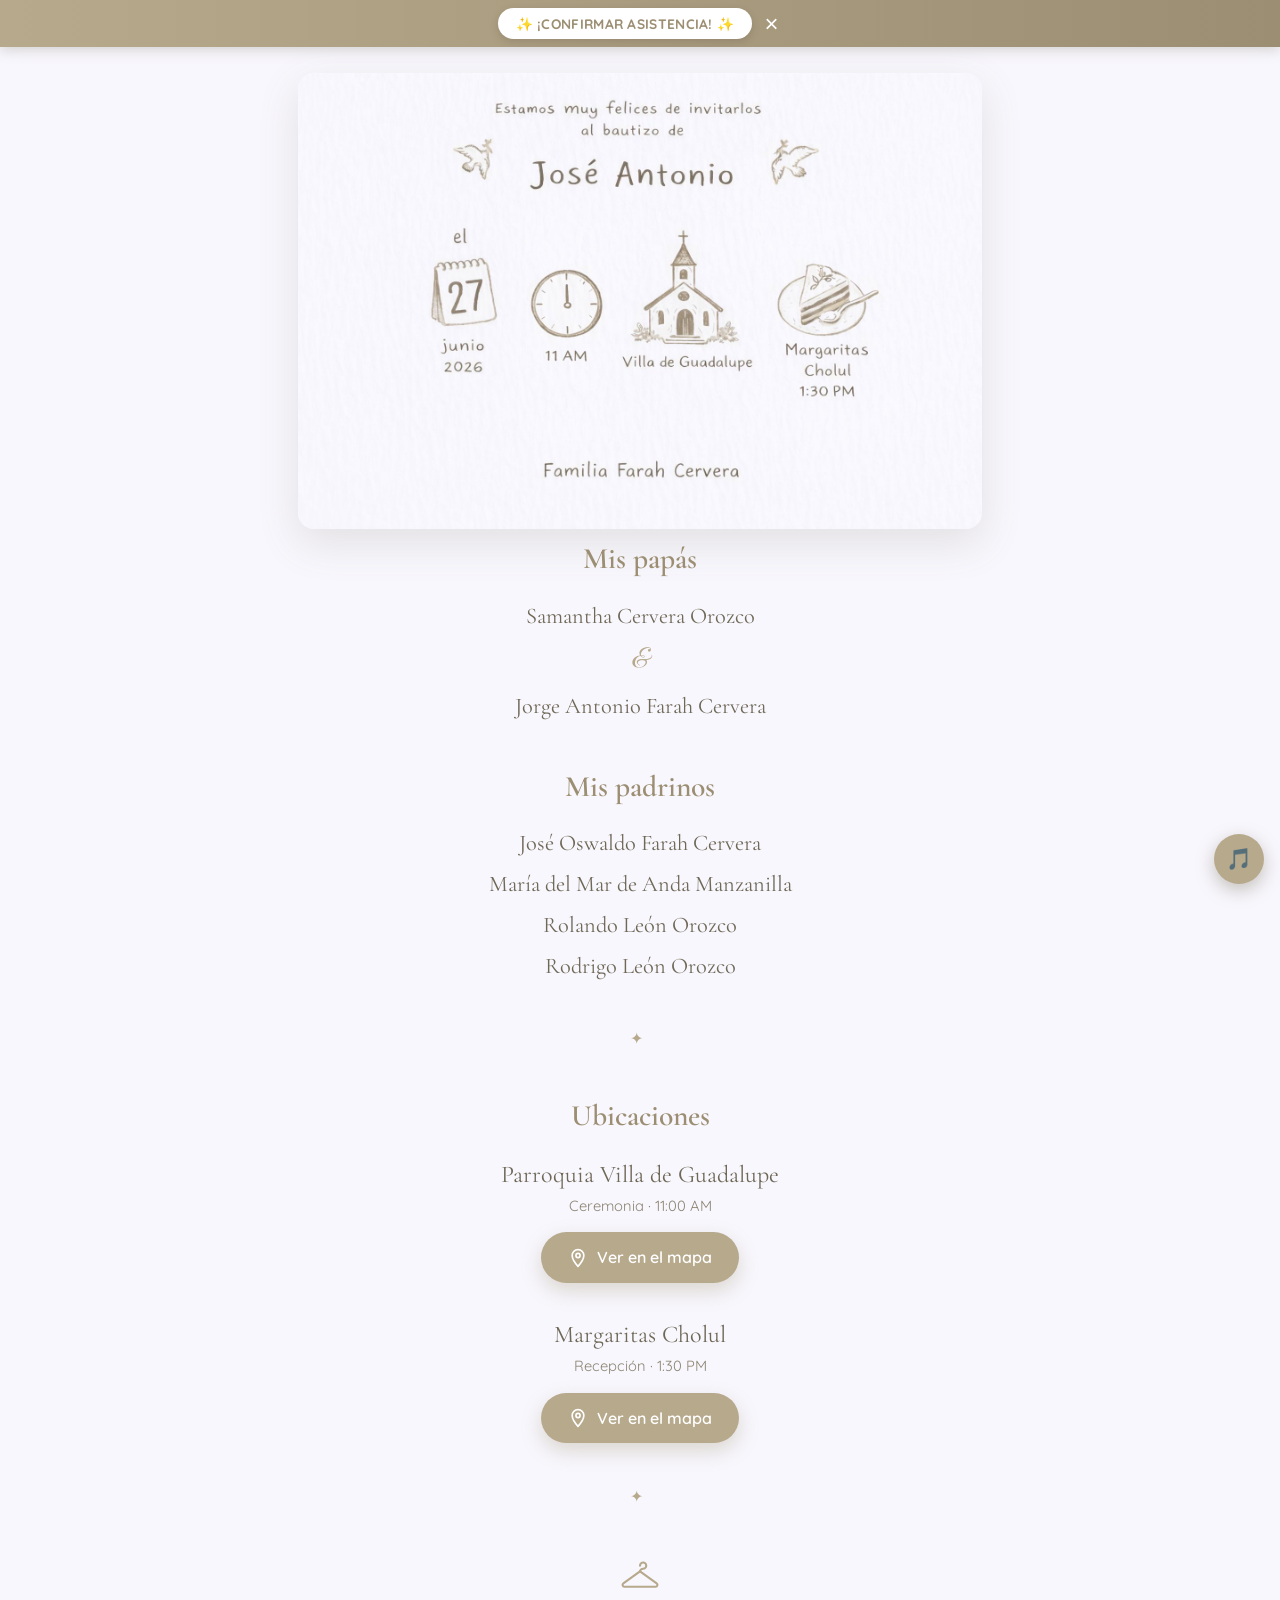
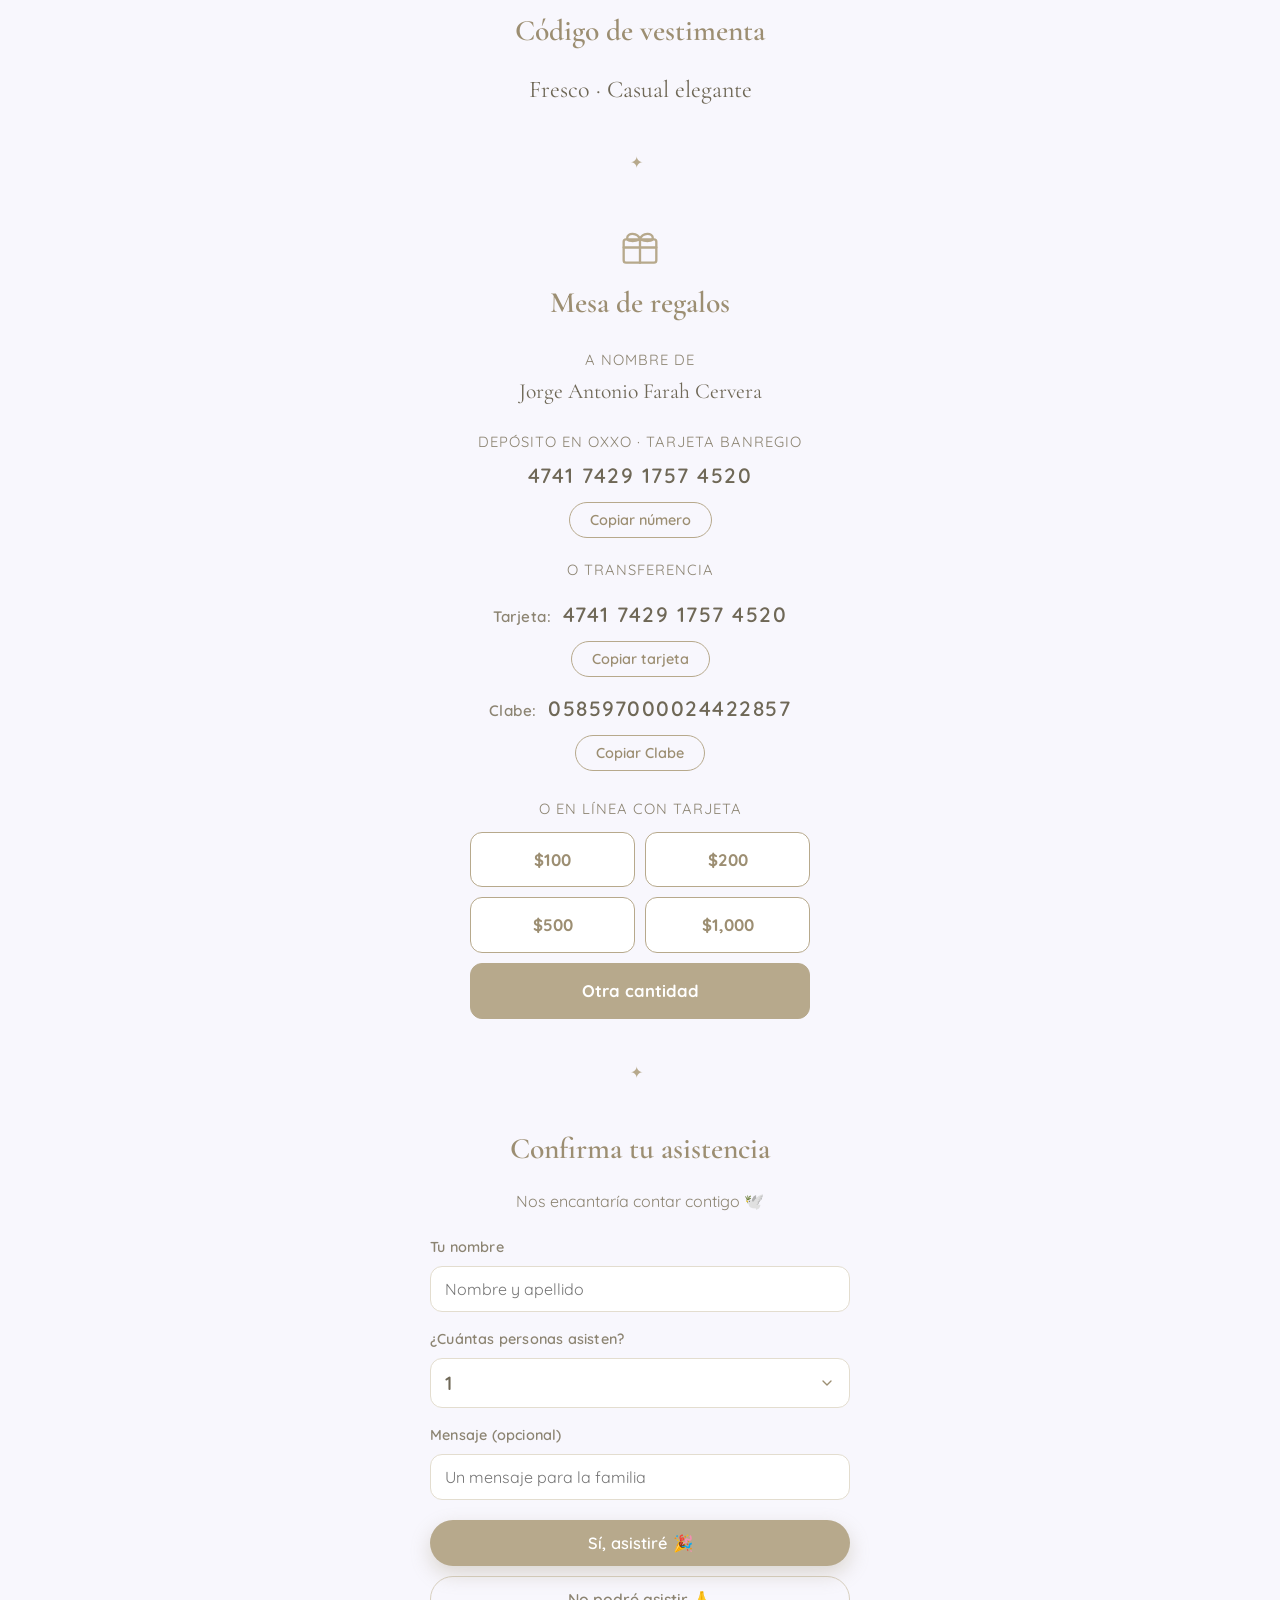
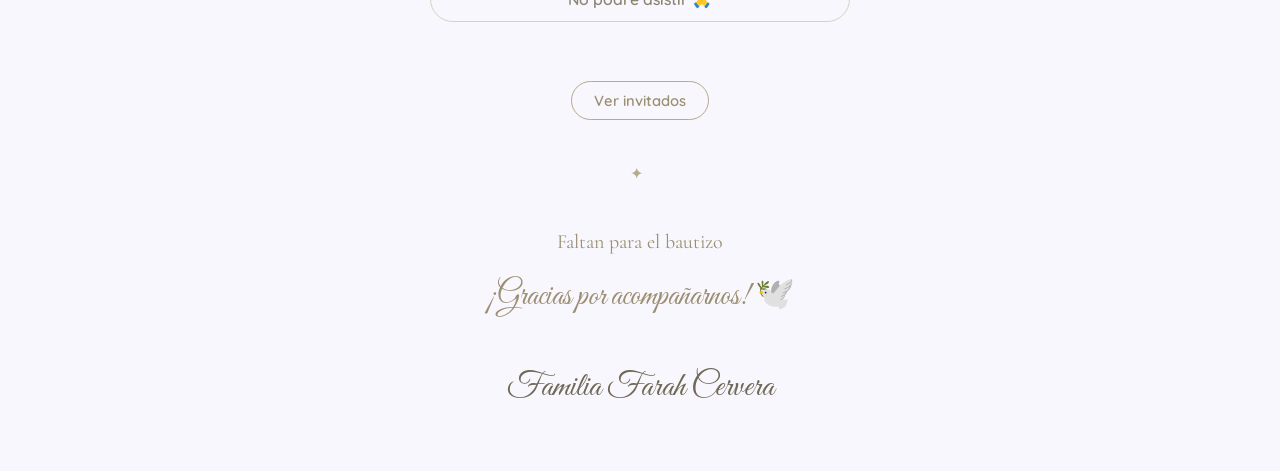
<file: index.html>
<!DOCTYPE html>
<html lang="es">
<head>
  <meta charset="UTF-8" />
  <meta name="viewport" content="width=device-width, initial-scale=1.0" />
  <meta http-equiv="Cache-Control" content="no-cache, no-store, must-revalidate" />
  <meta http-equiv="Pragma" content="no-cache" />
  <meta http-equiv="Expires" content="0" />
  <title>Bautizo de José Antonio</title>
  <meta name="description" content="Invitación al bautizo de José Antonio — 27 de junio de 2026, Parroquia Villa de Guadalupe." />

  <!-- Vista previa al compartir (WhatsApp, Facebook, etc.) -->
  <meta property="og:type" content="website" />
  <meta property="og:title" content="Bautizo de José Antonio 🕊️" />
  <meta property="og:description" content="Acompáñanos el 27 de junio de 2026 · Parroquia Villa de Guadalupe. ¡Confirma tu asistencia!" />
  <meta property="og:url" content="https://pekassk8.github.io/Bautizo-Jose-Antonio/" />
  <meta property="og:image" content="https://pekassk8.github.io/Bautizo-Jose-Antonio/images/preview.jpg" />
  <meta property="og:image:width" content="1200" />
  <meta property="og:image:height" content="630" />
  <meta property="og:image:type" content="image/jpeg" />
  <meta name="twitter:card" content="summary_large_image" />
  <meta name="twitter:title" content="Bautizo de José Antonio 🕊️" />
  <meta name="twitter:description" content="Acompáñanos el 27 de junio de 2026 · Parroquia Villa de Guadalupe. ¡Confirma tu asistencia!" />
  <meta name="twitter:image" content="https://pekassk8.github.io/Bautizo-Jose-Antonio/images/preview.jpg" />

  <link rel="icon" href="data:image/svg+xml,&lt;svg xmlns='http://www.w3.org/2000/svg' viewBox='0 0 100 100'&gt;&lt;text y='.9em' font-size='90'&gt;🕊️&lt;/text&gt;&lt;/svg&gt;" />
  <link rel="preconnect" href="https://fonts.googleapis.com" />
  <link rel="preconnect" href="https://fonts.gstatic.com" crossorigin />
  <link href="https://fonts.googleapis.com/css2?family=Cormorant+Garamond:ital,wght@0,400;0,500;0,600;1,400&family=Great+Vibes&family=Quicksand:wght@400;500;600;700&display=swap" rel="stylesheet" />
  <link rel="stylesheet" href="styles.css?v=5" />
  <noscript><style>.reveal{opacity:1 !important;transform:none !important;}</style></noscript>
</head>
<body>

  <!-- ===== Aviso superior (10 s) ===== -->
  <div id="top-cta" class="top-cta" hidden>
    <button type="button" class="top-cta-btn" id="top-cta-btn">✨ ¡CONFIRMAR ASISTENCIA! ✨</button>
    <button type="button" class="top-cta-close" id="top-cta-close" aria-label="Cerrar">×</button>
  </div>

  <!-- ===== Música ===== -->
  <audio id="bg-music" src="assets/musica.wav" loop preload="auto"></audio>
  <button type="button" id="music-toggle" class="music-toggle" aria-label="Activar o silenciar música">🎵</button>

  <!-- ===== Portada: invitación original ===== -->
  <header class="hero reveal">
    <img class="invitacion" src="images/1-detalles.jpeg"
         alt="Estamos muy felices de invitarlos al bautizo de José Antonio. El 27 de junio de 2026, 11 AM, Villa de Guadalupe. Recepción en Margaritas Cholul a la 1:30 PM. Familia Farah Cervera." />
  </header>

  <main>

    <!-- ===== Padres y padrinos ===== -->
    <section class="people reveal">
      <h2 class="block-title">Mis papás</h2>
      <p class="people-name">Samantha Cervera Orozco</p>
      <p class="people-amp">&amp;</p>
      <p class="people-name">Jorge Antonio Farah Cervera</p>

      <h2 class="block-title block-title-pad">Mis padrinos</h2>
      <p class="people-name">José Oswaldo Farah Cervera</p>
      <p class="people-name">María del Mar de Anda Manzanilla</p>
      <p class="people-name">Rolando León Orozco</p>
      <p class="people-name">Rodrigo León Orozco</p>
    </section>

    <div class="ornament reveal" aria-hidden="true">✦</div>

    <!-- ===== Ubicaciones ===== -->
    <section class="location reveal">
      <h2 class="block-title">Ubicaciones</h2>

      <div class="loc">
        <p class="location-name">Parroquia Villa de Guadalupe</p>
        <p class="location-sub">Ceremonia · 11:00 AM</p>
        <a class="map-button" href="https://maps.app.goo.gl/xjKFfGzf7ZyDeKEE7" target="_blank" rel="noopener">
          <svg viewBox="0 0 24 24" fill="none" stroke="currentColor" stroke-width="2" stroke-linecap="round" stroke-linejoin="round" aria-hidden="true">
            <path d="M12 2C8.1 2 5 5.1 5 9c0 5.2 7 13 7 13s7-7.8 7-13c0-3.9-3.1-7-7-7z" />
            <circle cx="12" cy="9" r="2.5" />
          </svg>
          Ver en el mapa
        </a>
      </div>

      <div class="loc">
        <p class="location-name">Margaritas Cholul</p>
        <p class="location-sub">Recepción · 1:30 PM</p>
        <a class="map-button" href="https://maps.app.goo.gl/zWBDVxF4RB78zk2u8" target="_blank" rel="noopener">
          <svg viewBox="0 0 24 24" fill="none" stroke="currentColor" stroke-width="2" stroke-linecap="round" stroke-linejoin="round" aria-hidden="true">
            <path d="M12 2C8.1 2 5 5.1 5 9c0 5.2 7 13 7 13s7-7.8 7-13c0-3.9-3.1-7-7-7z" />
            <circle cx="12" cy="9" r="2.5" />
          </svg>
          Ver en el mapa
        </a>
      </div>
    </section>

    <div class="ornament reveal" aria-hidden="true">✦</div>

    <!-- ===== Código de vestimenta ===== -->
    <section class="dresscode reveal">
      <span class="dress-icon" aria-hidden="true">
        <svg viewBox="0 0 48 48" fill="none" stroke="currentColor" stroke-width="2" stroke-linecap="round" stroke-linejoin="round">
          <path d="M24 16a3 3 0 1 1 3 3c-1.5 0-3 1-3 2.5" />
          <path d="M24 21.5 8 33c-1.4 1-0.7 3.2 1 3.2h30c1.7 0 2.4-2.2 1-3.2L24 21.5Z" />
        </svg>
      </span>
      <h2 class="block-title">Código de vestimenta</h2>
      <p class="dress-text">Fresco · Casual elegante</p>
    </section>

    <div class="ornament reveal" aria-hidden="true">✦</div>

    <!-- ===== Mesa de regalos ===== -->
    <section class="gift reveal">
      <span class="gift-icon" aria-hidden="true">
        <svg viewBox="0 0 48 48" fill="none" stroke="currentColor" stroke-width="2" stroke-linecap="round" stroke-linejoin="round">
          <rect x="10" y="20" width="28" height="20" rx="2" />
          <path d="M10 27h28" />
          <path d="M24 20v20" />
          <path d="M24 20c-2-6-11-6-11-1 0 3 6 3 11 1z" />
          <path d="M24 20c2-6 11-6 11-1 0 3-6 3-11 1z" />
        </svg>
      </span>
      <h2 class="block-title">Mesa de regalos</h2>

      <div class="gift-block">
        <p class="gift-label">A nombre de</p>
        <p class="gift-value">Jorge Antonio Farah Cervera</p>
      </div>

      <div class="gift-block">
        <p class="gift-label">Depósito en OXXO · Tarjeta Banregio</p>
        <p class="gift-number">4741 7429 1757 4520</p>
        <button class="copy-btn" type="button" onclick="copiar('4741742917574520', this)">Copiar número</button>
      </div>

      <div class="gift-block">
        <p class="gift-label">O transferencia</p>

        <div class="gift-pair">
          <p class="gift-number"><span class="gift-tag">Tarjeta:</span> 4741 7429 1757 4520</p>
          <button class="copy-btn" type="button" onclick="copiar('4741742917574520', this)">Copiar tarjeta</button>
        </div>

        <div class="gift-pair">
          <p class="gift-number"><span class="gift-tag">Clabe:</span> 058597000024422857</p>
          <button class="copy-btn" type="button" onclick="copiar('058597000024422857', this)">Copiar Clabe</button>
        </div>
      </div>

      <div class="gift-block pay-block">
        <p class="gift-label">O en línea con tarjeta</p>
        <div class="pay-grid">
          <a class="pay-btn" href="https://pago.clip.mx/v3/22935e50-c5b5-4dbd-8c3d-03059c264c3c" target="_blank" rel="noopener">$100</a>
          <a class="pay-btn" href="https://pago.clip.mx/v3/6c2e1e63-6dca-421d-8a81-3687c3490253" target="_blank" rel="noopener">$200</a>
          <a class="pay-btn" href="https://pago.clip.mx/v3/8dc8aef8-e6b5-4314-b516-ea1b8cfcfdbb" target="_blank" rel="noopener">$500</a>
          <a class="pay-btn" href="https://pago.clip.mx/v3/f457c7cc-48f9-4c31-9a4c-543da6701cf3" target="_blank" rel="noopener">$1,000</a>
        </div>
        <a class="pay-btn pay-other" href="https://linkdenegocio.mx/%40bautizojoseA/pagar" target="_blank" rel="noopener">Otra cantidad</a>
      </div>
    </section>

    <div class="ornament reveal" aria-hidden="true">✦</div>

    <!-- ===== Confirmar asistencia (RSVP) ===== -->
    <section class="rsvp reveal" id="rsvp">
      <h2 class="block-title">Confirma tu asistencia</h2>
      <p class="rsvp-intro">Nos encantaría contar contigo 🕊️</p>

      <form id="rsvp-form" class="rsvp-form" autocomplete="off">
        <label class="field">
          <span class="field-label">Tu nombre</span>
          <input type="text" id="rsvp-nombre" maxlength="80" required placeholder="Nombre y apellido" />
        </label>

        <label class="field">
          <span class="field-label">¿Cuántas personas asisten?</span>
          <select id="rsvp-personas">
            <option value="1">1</option>
            <option value="2">2</option>
          </select>
        </label>

        <div id="acomp-fields"></div>

        <label class="field">
          <span class="field-label">Mensaje (opcional)</span>
          <input type="text" id="rsvp-mensaje" maxlength="200" placeholder="Un mensaje para la familia" />
        </label>

        <button type="submit" class="btn-primary" id="rsvp-submit">Sí, asistiré 🎉</button>
        <button type="button" class="btn-decline" id="rsvp-decline">No podré asistir 🙏</button>
      </form>

      <p id="rsvp-status" class="rsvp-status" role="status" aria-live="polite"></p>

      <button type="button" id="ver-invitados-btn" class="btn-ghost">Ver invitados</button>
    </section>

    <div class="ornament reveal" aria-hidden="true">✦</div>

    <!-- ===== Cuenta regresiva ===== -->
    <section class="countdown reveal" id="countdown">
      <p class="cd-label">Faltan para el bautizo</p>
      <div class="cd-grid" id="cd-grid">
        <div class="cd-item"><span class="cd-num" id="cd-dias">--</span><span class="cd-unit">días</span></div>
        <div class="cd-item"><span class="cd-num" id="cd-horas">--</span><span class="cd-unit">horas</span></div>
        <div class="cd-item"><span class="cd-num" id="cd-min">--</span><span class="cd-unit">min</span></div>
        <div class="cd-item"><span class="cd-num" id="cd-seg">--</span><span class="cd-unit">seg</span></div>
      </div>
      <p class="cd-final" id="cd-final" hidden></p>
    </section>

  </main>

  <!-- ===== Pie ===== -->
  <footer class="footer reveal">
    <p class="footer-family">Familia Farah Cervera</p>
  </footer>

  <!-- ===== Popup de agradecimiento ===== -->
  <div id="thanks-overlay" class="overlay" hidden>
    <div class="modal thanks-modal" role="dialog" aria-modal="true">
      <button class="modal-close" id="thanks-close" aria-label="Cerrar">×</button>
      <div class="thanks-emoji" id="thanks-emoji">🎉</div>
      <p class="thanks-text" id="thanks-text"></p>
    </div>
  </div>

  <!-- ===== Ventana privada: lista de invitados ===== -->
  <div id="overlay" class="overlay" hidden>
    <div class="modal" role="dialog" aria-modal="true" aria-labelledby="modal-title">
      <button class="modal-close" id="modal-close" aria-label="Cerrar">×</button>

      <div id="pass-step">
        <h3 id="modal-title" class="modal-title">Acceso privado</h3>
        <p class="modal-text">Ingresa el código para ver la lista de invitados.</p>
        <input type="password" id="pass-input" inputmode="numeric" placeholder="Código" autocomplete="off" />
        <button class="btn-primary" id="pass-submit">Entrar</button>
        <p id="pass-error" class="pass-error" aria-live="polite"></p>
      </div>

      <div id="list-step" hidden>
        <h3 class="modal-title">Invitados</h3>
        <p id="list-total" class="list-total"></p>
        <ul id="list-ul" class="list-ul"></ul>
      </div>
    </div>
  </div>

  <script src="config.js"></script>
  <script>
    // ====== Copiar datos bancarios ======
    function copiar(texto, btn) {
      const exito = () => {
        const original = btn.dataset.original || btn.textContent;
        btn.dataset.original = original;
        btn.textContent = '¡Copiado! ✓';
        btn.classList.add('copiado');
        setTimeout(() => { btn.textContent = original; btn.classList.remove('copiado'); }, 1800);
      };
      if (navigator.clipboard && navigator.clipboard.writeText) {
        navigator.clipboard.writeText(texto).then(exito).catch(() => fallbackCopy(texto, exito));
      } else { fallbackCopy(texto, exito); }
    }
    function fallbackCopy(texto, cb) {
      const t = document.createElement('textarea');
      t.value = texto; t.style.position = 'fixed'; t.style.opacity = '0';
      document.body.appendChild(t); t.select();
      try { document.execCommand('copy'); cb(); } catch (e) {}
      document.body.removeChild(t);
    }

    // ====== Cuenta regresiva ======
    const objetivo = new Date(2026, 5, 27, 11, 0, 0).getTime(); // 27 jun 2026, 11:00
    function tick() {
      const ahora = Date.now();
      let dif = objetivo - ahora;
      const grid = document.getElementById('cd-grid');
      const final = document.getElementById('cd-final');
      if (dif <= 0) {
        const fin = new Date(2026, 5, 27, 23, 59, 59).getTime();
        grid.style.display = 'none';
        final.hidden = false;
        final.textContent = (ahora <= fin) ? '¡Hoy es el gran día! 🎉' : '¡Gracias por acompañarnos! 🕊️';
        return;
      }
      const d = Math.floor(dif / 86400000); dif -= d * 86400000;
      const h = Math.floor(dif / 3600000); dif -= h * 3600000;
      const m = Math.floor(dif / 60000); dif -= m * 60000;
      const s = Math.floor(dif / 1000);
      document.getElementById('cd-dias').textContent = d;
      document.getElementById('cd-horas').textContent = String(h).padStart(2, '0');
      document.getElementById('cd-min').textContent = String(m).padStart(2, '0');
      document.getElementById('cd-seg').textContent = String(s).padStart(2, '0');
    }
    tick(); setInterval(tick, 1000);

    // ====== Campos dinámicos de acompañantes ======
    const personasInput = document.getElementById('rsvp-personas');
    const acompWrap = document.getElementById('acomp-fields');
    const ordinales = ['', '', 'segunda', 'tercera', 'cuarta', 'quinta', 'sexta', 'séptima', 'octava', 'novena', 'décima'];
    function renderAcomp() {
      const n = Math.max(1, Math.min(2, parseInt(personasInput.value, 10) || 1));
      acompWrap.innerHTML = '';
      for (let i = 2; i <= n; i++) {
        const lab = document.createElement('label'); lab.className = 'field';
        const sp = document.createElement('span'); sp.className = 'field-label';
        sp.textContent = 'Nombre de la ' + (ordinales[i] || (i + 'ª')) + ' persona';
        const inp = document.createElement('input');
        inp.type = 'text'; inp.maxLength = 80; inp.className = 'acomp-input'; inp.placeholder = 'Nombre';
        lab.appendChild(sp); lab.appendChild(inp); acompWrap.appendChild(lab);
      }
      const plural = n >= 2;
      document.getElementById('rsvp-submit').textContent = plural ? 'Sí, asistiremos 🎉' : 'Sí, asistiré 🎉';
      document.getElementById('rsvp-decline').textContent = plural ? 'No podremos asistir 🙏' : 'No podré asistir 🙏';
    }
    personasInput.addEventListener('input', renderAcomp);
    personasInput.addEventListener('change', renderAcomp);

    // ====== Confirmar asistencia (RSVP) ======
    const ENDPOINT = window.RSVP_ENDPOINT || '';
    const CODIGO_HASH = '03ac674216f3e15c761ee1a5e255f067953623c8b388b4459e13f978d7c846f4';
    const form = document.getElementById('rsvp-form');
    const statusEl = document.getElementById('rsvp-status');
    const btnSi = document.getElementById('rsvp-submit');
    const btnNo = document.getElementById('rsvp-decline');

    form.addEventListener('submit', function (ev) { ev.preventDefault(); enviar('Sí'); });
    btnNo.addEventListener('click', function () { enviar('No'); });

    function enviar(asistencia) {
      const nombre = document.getElementById('rsvp-nombre').value.trim();
      const mensaje = document.getElementById('rsvp-mensaje').value.trim();
      if (!nombre) {
        statusEl.textContent = 'Favor de poner tu nombre 🙏';
        statusEl.className = 'rsvp-status err';
        document.getElementById('rsvp-nombre').focus();
        return;
      }
      if (!ENDPOINT) {
        statusEl.textContent = 'El formulario aún no está disponible. Inténtalo más tarde 🙏';
        statusEl.className = 'rsvp-status err';
        return;
      }
      const cuantos = Math.max(1, Math.min(2, parseInt(personasInput.value, 10) || 1));
      const plural = cuantos >= 2;
      const personas = cuantos;
      const nombresAcomp = Array.prototype.slice.call(document.querySelectorAll('.acomp-input'))
        .map(function (i) { return i.value.trim(); }).filter(Boolean);
      const acompanantes = nombresAcomp.join(', ');
      const todosNombres = [nombre].concat(nombresAcomp);
      btnSi.disabled = true; btnNo.disabled = true;
      statusEl.textContent = 'Enviando…'; statusEl.className = 'rsvp-status';

      fetch(ENDPOINT, {
        method: 'POST', mode: 'no-cors',
        headers: { 'Content-Type': 'text/plain;charset=utf-8' },
        body: JSON.stringify({ nombre: nombre, asistencia: asistencia, personas: personas, acompanantes: acompanantes, nombres: todosNombres, mensaje: mensaje })
      }).then(function () {
        statusEl.textContent = '';
        mostrarThanks(asistencia, todosNombres, plural);
        form.reset(); personasInput.value = 1; renderAcomp();
      }).catch(function () {
        statusEl.textContent = 'No se pudo enviar. Revisa tu conexión e inténtalo de nuevo.';
        statusEl.className = 'rsvp-status err';
      }).finally(function () {
        btnSi.disabled = false; btnNo.disabled = false;
      });
    }

    // ====== Popup de agradecimiento ======
    const thanksOverlay = document.getElementById('thanks-overlay');
    function mostrarThanks(asistencia, nombres, plural) {
      const emoji = document.getElementById('thanks-emoji');
      const txt = document.getElementById('thanks-text');
      const limpios = (nombres || []).filter(Boolean).map(function (n) { return n.trim(); });
      if (asistencia === 'No') {
        emoji.textContent = '🙏';
        const quien = limpios[0] ? (', ' + limpios[0].split(' ')[0]) : '';
        txt.textContent = '¡Gracias por avisar' + quien + '! ' + (plural ? 'Los' : 'Te') + ' vamos a extrañar.';
        thanksOverlay.hidden = false;
        return;
      }
      emoji.textContent = '🎉';
      let saludo;
      if (limpios.length >= 2) {
        saludo = '¡Gracias ' + limpios.slice(0, -1).join(', gracias ') + ' y gracias ' + limpios[limpios.length - 1] + '!';
      } else {
        saludo = '¡Gracias, ' + (limpios[0] || '') + '!';
      }
      txt.textContent = saludo + ' ' + (plural ? 'Su' : 'Tu') + ' asistencia quedó confirmada 🎉';
      thanksOverlay.hidden = false;
    }
    document.getElementById('thanks-close').addEventListener('click', function () { thanksOverlay.hidden = true; });
    thanksOverlay.addEventListener('click', function (e) { if (e.target === thanksOverlay) thanksOverlay.hidden = true; });

    // ====== Ventana privada "Ver invitados" ======
    const overlay = document.getElementById('overlay');
    const passStep = document.getElementById('pass-step');
    const listStep = document.getElementById('list-step');
    const passInput = document.getElementById('pass-input');
    const passError = document.getElementById('pass-error');

    function abrirOverlay() {
      passStep.hidden = false; listStep.hidden = true;
      passError.textContent = ''; passInput.value = '';
      overlay.hidden = false;
      setTimeout(function () { passInput.focus(); }, 50);
    }
    function cerrarOverlay() { overlay.hidden = true; }
    document.getElementById('ver-invitados-btn').addEventListener('click', abrirOverlay);
    document.getElementById('modal-close').addEventListener('click', cerrarOverlay);
    overlay.addEventListener('click', function (e) { if (e.target === overlay) cerrarOverlay(); });

    async function sha256Hex(text) {
      const buf = await crypto.subtle.digest('SHA-256', new TextEncoder().encode(text));
      return Array.from(new Uint8Array(buf)).map(function (b) { return b.toString(16).padStart(2, '0'); }).join('');
    }
    document.getElementById('pass-submit').addEventListener('click', verificarCodigo);
    passInput.addEventListener('keydown', function (e) { if (e.key === 'Enter') verificarCodigo(); });
    async function verificarCodigo() {
      passError.textContent = '';
      const intento = passInput.value.trim();
      if (!intento) return;
      let hash = '';
      try { hash = await sha256Hex(intento); } catch (e) {}
      if (hash !== CODIGO_HASH) { passError.textContent = 'Código incorrecto.'; passInput.value = ''; return; }
      mostrarLista();
    }

    function cargarInvitados() {
      return new Promise(function (resolve, reject) {
        if (!ENDPOINT) return reject('no-config');
        const cb = 'cb_' + Date.now();
        const s = document.createElement('script');
        window[cb] = function (data) { try { delete window[cb]; } catch (e) {} s.remove(); resolve(data); };
        s.onerror = function () { s.remove(); reject('error'); };
        s.src = ENDPOINT + '?callback=' + cb + '&t=' + Date.now();
        document.body.appendChild(s);
      });
    }

    async function mostrarLista() {
      passStep.hidden = true; listStep.hidden = false;
      const totalEl = document.getElementById('list-total');
      const ul = document.getElementById('list-ul');
      totalEl.textContent = 'Cargando…'; ul.innerHTML = '';
      try {
        const data = await cargarInvitados();
        const inv = (data && data.invitados) || [];
        const no = (data && data.noAsistiran) || [];
        if (!inv.length && !no.length) { totalEl.textContent = 'Aún no hay confirmaciones.'; return; }
        function tieneCantidad(g) { return g.cantidad !== '' && g.cantidad !== null && g.cantidad !== undefined; }
        const grupos = inv.filter(tieneCantidad).length;
        totalEl.textContent = grupos + ' confirmaciones · ' + inv.length + ' personas' + (no.length ? '  ·  ' + no.length + ' no asistirán' : '');

        function pinta(g) {
          const li = document.createElement('li');
          const esAcomp = !tieneCantidad(g);
          const n = document.createElement('span'); n.className = 'li-nombre';
          n.textContent = (esAcomp ? '↳ ' : '') + (g.invitado || g.nombre || '(sin nombre)');
          li.appendChild(n);
          if (g.mensaje && !esAcomp) { const m = document.createElement('span'); m.className = 'li-mensaje'; m.textContent = '“' + g.mensaje + '”'; li.appendChild(m); }
          ul.appendChild(li);
        }
        inv.forEach(pinta);
        if (no.length) {
          const sep = document.createElement('li'); sep.className = 'li-sep'; sep.textContent = 'No asistirán';
          ul.appendChild(sep);
          no.forEach(pinta);
        }
      } catch (e) {
        totalEl.textContent = (e === 'no-config') ? 'El formulario aún no está configurado.' : 'No se pudo cargar la lista. Inténtalo de nuevo.';
      }
    }

    // ====== Aviso superior (10 s) ======
    const cta = document.getElementById('top-cta');
    function cerrarCta() { cta.classList.add('hide'); setTimeout(function () { cta.hidden = true; }, 500); }
    window.addEventListener('load', function () {
      cta.hidden = false;
      setTimeout(cerrarCta, 10000);
    });
    document.getElementById('top-cta-btn').addEventListener('click', function () {
      document.getElementById('rsvp').scrollIntoView({ behavior: 'smooth' });
      cerrarCta();
    });
    document.getElementById('top-cta-close').addEventListener('click', function (e) { e.stopPropagation(); cerrarCta(); });

    // ====== Música ======
    const music = document.getElementById('bg-music');
    music.volume = 0.35;
    const musicBtn = document.getElementById('music-toggle');
    function setMusicIcon() { musicBtn.textContent = music.paused ? '🔇' : '🎵'; }
    function quitarAuto() { ['click', 'touchstart', 'keydown'].forEach(function (ev) { window.removeEventListener(ev, autoPlay); }); }
    function autoPlay() { music.play().then(function () { setMusicIcon(); quitarAuto(); }).catch(function () {}); }
    window.addEventListener('load', function () {
      music.play().then(setMusicIcon).catch(function () {
        ['click', 'touchstart', 'keydown'].forEach(function (ev) { window.addEventListener(ev, autoPlay, { passive: true }); });
      });
    });
    musicBtn.addEventListener('click', function () {
      if (music.paused) { music.play(); } else { music.pause(); }
      setMusicIcon(); quitarAuto();
    });

    // ====== Aparición al hacer scroll ======
    const reveals = document.querySelectorAll('.reveal');
    if ('IntersectionObserver' in window) {
      const obs = new IntersectionObserver(function (entries) {
        entries.forEach(function (e) { if (e.isIntersecting) { e.target.classList.add('visible'); obs.unobserve(e.target); } });
      }, { threshold: 0.12 });
      reveals.forEach(function (el) { obs.observe(el); });
    } else {
      reveals.forEach(function (el) { el.classList.add('visible'); });
    }
  </script>

</body>
</html>
</file>
<file: styles.css>
/* ===== Bautizo de José Antonio ===== */

:root {
  --paper: #f8f7fd;          /* mismo color del papel de la invitación */
  --ink: #6f6857;
  --ink-soft: #8c8472;
  --gold: #b7a98c;
  --gold-deep: #9c8e72;
}

* {
  box-sizing: border-box;
  margin: 0;
  padding: 0;
}

body {
  font-family: "Quicksand", "Segoe UI", sans-serif;
  color: var(--ink);
  line-height: 1.65;
  -webkit-font-smoothing: antialiased;
  text-rendering: optimizeLegibility;
  background-color: var(--paper);
}

main {
  max-width: 680px;
  margin: 0 auto;
  padding: 0 22px;
}

/* ===== Aviso superior (CTA) ===== */
.top-cta {
  position: relative;
  z-index: 60;
  display: flex;
  align-items: center;
  justify-content: center;
  gap: 8px;
  padding: 8px 14px;
  background: linear-gradient(90deg, #b7a98c, #9c8e72);
  box-shadow: 0 3px 12px rgba(120, 110, 90, 0.28);
  transition: opacity 0.45s ease;
  overflow: hidden;
}
.top-cta.hide {
  opacity: 0;
}
.top-cta-btn {
  background: #fff;
  color: var(--gold-deep);
  border: none;
  border-radius: 999px;
  padding: 7px 18px;
  font-family: inherit;
  font-size: 0.86rem;
  font-weight: 700;
  letter-spacing: 0.3px;
  cursor: pointer;
  box-shadow: 0 3px 10px rgba(0, 0, 0, 0.12);
  animation: pulso 1.6s ease-in-out infinite;
}
@keyframes pulso {
  0%, 100% { transform: scale(1); }
  50% { transform: scale(1.05); }
}
.top-cta-close {
  background: transparent;
  border: none;
  color: #fff;
  font-size: 1.5rem;
  line-height: 1;
  cursor: pointer;
  padding: 0 4px;
}

/* ===== Botón de música ===== */
.music-toggle {
  position: fixed;
  right: 16px;
  bottom: 16px;
  z-index: 45;
  width: 50px;
  height: 50px;
  border-radius: 50%;
  border: none;
  background: var(--gold);
  color: #fff;
  font-size: 1.3rem;
  cursor: pointer;
  box-shadow: 0 6px 18px rgba(120, 110, 90, 0.4);
  transition: transform 0.15s ease;
}
.music-toggle:hover { transform: scale(1.08); }

/* ===== Cuenta regresiva ===== */
.countdown {
  text-align: center;
  margin: 30px auto 6px;
}
.cd-label {
  font-family: "Cormorant Garamond", serif;
  font-size: 1.25rem;
  color: var(--gold-deep);
  margin-bottom: 12px;
}
.cd-grid {
  display: flex;
  justify-content: center;
  gap: 12px;
}
.cd-item {
  background: #fff;
  border-radius: 14px;
  box-shadow: 0 8px 22px rgba(120, 110, 90, 0.12);
  padding: 14px 6px;
  min-width: 66px;
}
.cd-num {
  display: block;
  font-size: 1.9rem;
  font-weight: 700;
  color: var(--ink);
  line-height: 1.1;
}
.cd-unit {
  font-size: 0.75rem;
  text-transform: uppercase;
  letter-spacing: 1px;
  color: var(--ink-soft);
}
.cd-final {
  font-family: "Great Vibes", cursive;
  font-size: 2rem;
  color: var(--gold-deep);
}

/* ===== Portada: invitación original ===== */
.hero {
  max-width: 720px;
  margin: 0 auto;
  padding: 26px 18px 6px;
}
.invitacion {
  display: block;
  width: 100%;
  height: auto;
  border-radius: 16px;
  box-shadow: 0 14px 40px rgba(120, 110, 90, 0.16);
}

/* ===== Ornamento divisor ===== */
.ornament {
  text-align: center;
  color: var(--gold);
  font-size: 1rem;
  letter-spacing: 8px;
  margin: 40px 0;
  opacity: 0.75;
}

/* ===== Bloques de texto ===== */
.block-title {
  font-family: "Cormorant Garamond", serif;
  font-weight: 600;
  font-size: 1.85rem;
  color: var(--gold-deep);
  text-align: center;
  margin-bottom: 14px;
}
.block-title-pad {
  margin-top: 38px;
}

.people {
  text-align: center;
}
.people-name {
  font-family: "Cormorant Garamond", serif;
  font-size: 1.4rem;
  color: var(--ink);
  margin: 4px 0;
}
.people-amp {
  font-family: "Great Vibes", cursive;
  font-size: 1.7rem;
  color: var(--gold);
  margin: 2px 0;
}

/* ===== Ubicaciones ===== */
.location {
  text-align: center;
}
.loc {
  margin-bottom: 32px;
}
.loc:last-child {
  margin-bottom: 0;
}
.location-name {
  font-family: "Cormorant Garamond", serif;
  font-size: 1.5rem;
  color: var(--ink);
}
.location-sub {
  font-size: 0.92rem;
  color: var(--ink-soft);
  margin-bottom: 14px;
}

.map-button {
  display: inline-flex;
  align-items: center;
  gap: 9px;
  padding: 12px 27px;
  background: var(--gold);
  color: #fff;
  text-decoration: none;
  border-radius: 999px;
  font-weight: 600;
  font-size: 1rem;
  box-shadow: 0 8px 20px rgba(160, 145, 115, 0.32);
  transition: transform 0.15s ease, background 0.15s ease;
}
.map-button svg {
  width: 20px;
  height: 20px;
}
.map-button:hover {
  background: var(--gold-deep);
  transform: translateY(-2px);
}

/* ===== Código de vestimenta ===== */
.dresscode {
  text-align: center;
}
.dress-icon {
  display: inline-block;
  width: 50px;
  height: 50px;
  color: var(--gold);
  margin-bottom: 4px;
}
.dress-icon svg {
  width: 100%;
  height: 100%;
}
.dress-text {
  font-family: "Cormorant Garamond", serif;
  font-size: 1.5rem;
  color: var(--ink);
}

/* ===== Mesa de regalos ===== */
.gift {
  text-align: center;
}
.gift-icon {
  display: inline-block;
  width: 56px;
  height: 56px;
  color: var(--gold);
  margin-bottom: 6px;
}
.gift-icon svg {
  width: 100%;
  height: 100%;
}
.gift-block {
  margin-top: 20px;
}
.gift-label {
  font-size: 0.92rem;
  color: var(--ink-soft);
  text-transform: uppercase;
  letter-spacing: 1px;
}
.gift-value {
  font-family: "Cormorant Garamond", serif;
  font-size: 1.35rem;
  color: var(--ink);
  margin-top: 2px;
}
.gift-number {
  font-size: 1.3rem;
  font-weight: 600;
  letter-spacing: 1.5px;
  color: var(--ink);
  margin-top: 4px;
}
.gift-pair {
  margin-top: 14px;
}
.gift-tag {
  font-size: 0.95rem;
  font-weight: 600;
  letter-spacing: 0.5px;
  color: var(--ink-soft);
  margin-right: 4px;
}

.copy-btn {
  margin-top: 10px;
  padding: 8px 20px;
  border: 1.5px solid var(--gold);
  background: transparent;
  color: var(--gold-deep);
  border-radius: 999px;
  font-family: inherit;
  font-size: 0.9rem;
  font-weight: 600;
  cursor: pointer;
  transition: background 0.15s ease, color 0.15s ease;
}
.copy-btn:hover {
  background: var(--gold);
  color: #fff;
}
.copy-btn.copiado {
  background: #8fae87;
  border-color: #8fae87;
  color: #fff;
}

/* ===== Confirmar asistencia (RSVP) ===== */
.rsvp {
  text-align: center;
}
.rsvp-intro {
  color: var(--ink-soft);
  margin-bottom: 22px;
}
.rsvp-form {
  max-width: 420px;
  margin: 0 auto;
  text-align: left;
}
.field {
  display: block;
  margin-bottom: 16px;
}
.field-label {
  display: block;
  font-size: 0.9rem;
  font-weight: 600;
  color: var(--ink-soft);
  margin-bottom: 6px;
  letter-spacing: 0.2px;
}
.field input,
.field select {
  width: 100%;
  padding: 12px 14px;
  font-family: inherit;
  font-size: 1rem;
  color: var(--ink);
  background: #fff;
  border: 1.5px solid #e3ddcf;
  border-radius: 12px;
  transition: border-color 0.15s ease;
}
.field select {
  appearance: none;
  -webkit-appearance: none;
  background-image: url("data:image/svg+xml,%3Csvg xmlns='http://www.w3.org/2000/svg' width='16' height='16' viewBox='0 0 24 24' fill='none' stroke='%239c8e72' stroke-width='2' stroke-linecap='round' stroke-linejoin='round'%3E%3Cpolyline points='6 9 12 15 18 9'/%3E%3C/svg%3E");
  background-repeat: no-repeat;
  background-position: right 16px center;
  padding-right: 40px;
  cursor: pointer;
  font-size: 1.4rem;
  font-weight: 600;
}
.field select option {
  font-size: 1.3rem;
}
/* Campo de cantidad: grande y de ancho completo */
#rsvp-personas {
  width: 100%;
  font-size: 1.2rem;
  font-weight: 600;
  padding: 12px 14px;
  padding-right: 40px;
  text-align: left;
  background-position: right 14px center;
  background-size: 16px 16px;
}
.field input:focus,
.field select:focus {
  outline: none;
  border-color: var(--gold);
}

.btn-primary {
  display: inline-block;
  width: 100%;
  padding: 13px 24px;
  margin-top: 4px;
  background: var(--gold);
  color: #fff;
  border: none;
  border-radius: 999px;
  font-family: inherit;
  font-size: 1.02rem;
  font-weight: 600;
  cursor: pointer;
  box-shadow: 0 8px 20px rgba(160, 145, 115, 0.32);
  transition: background 0.15s ease, transform 0.15s ease;
}
.btn-primary:hover {
  background: var(--gold-deep);
  transform: translateY(-1px);
}
.btn-primary:disabled {
  opacity: 0.6;
  cursor: default;
  transform: none;
}

.rsvp-status {
  min-height: 1.2em;
  margin-top: 14px;
  font-weight: 600;
}
.rsvp-status.ok {
  color: #6f9466;
}
.rsvp-status.err {
  color: #c08a5a;
}

.btn-ghost {
  margin-top: 26px;
  padding: 9px 22px;
  background: transparent;
  color: var(--gold-deep);
  border: 1.5px solid var(--gold);
  border-radius: 999px;
  font-family: inherit;
  font-size: 0.92rem;
  font-weight: 600;
  cursor: pointer;
  transition: background 0.15s ease, color 0.15s ease;
}
.btn-ghost:hover {
  background: var(--gold);
  color: #fff;
}

/* ===== Ventana privada (overlay/modal) ===== */
.overlay {
  position: fixed;
  inset: 0;
  background: rgba(80, 74, 64, 0.45);
  display: flex;
  align-items: center;
  justify-content: center;
  padding: 20px;
  z-index: 50;
}
.overlay[hidden] {
  display: none;
}
.modal {
  position: relative;
  width: 100%;
  max-width: 420px;
  max-height: 80vh;
  overflow-y: auto;
  background: var(--paper);
  border-radius: 18px;
  padding: 30px 26px 26px;
  box-shadow: 0 24px 60px rgba(70, 64, 54, 0.35);
  text-align: center;
}
.modal-close {
  position: absolute;
  top: 10px;
  right: 14px;
  background: none;
  border: none;
  font-size: 1.7rem;
  line-height: 1;
  color: var(--ink-soft);
  cursor: pointer;
}
.modal-title {
  font-family: "Cormorant Garamond", serif;
  font-size: 1.6rem;
  color: var(--gold-deep);
  margin-bottom: 8px;
}
.modal-text {
  color: var(--ink-soft);
  margin-bottom: 16px;
}
#pass-input {
  width: 100%;
  padding: 12px 14px;
  font-size: 1.2rem;
  text-align: center;
  letter-spacing: 4px;
  color: var(--ink);
  background: #fff;
  border: 1.5px solid #e3ddcf;
  border-radius: 12px;
  margin-bottom: 12px;
}
#pass-input:focus {
  outline: none;
  border-color: var(--gold);
}
.pass-error {
  min-height: 1.1em;
  margin-top: 10px;
  color: #c0705a;
  font-weight: 600;
}
.list-total {
  color: var(--ink-soft);
  font-weight: 600;
  margin-bottom: 14px;
}
.list-ul {
  list-style: none;
  text-align: left;
}
.list-ul li {
  display: flex;
  flex-direction: column;
  padding: 10px 4px;
  border-bottom: 1px solid #e9e4da;
}
.li-nombre {
  font-weight: 600;
  color: var(--ink);
}
.li-personas {
  font-size: 0.85rem;
  color: var(--ink-soft);
}
.li-mensaje {
  font-size: 0.9rem;
  font-style: italic;
  color: var(--ink-soft);
  margin-top: 2px;
}
.list-ul li.li-sep {
  display: block;
  font-family: "Cormorant Garamond", serif;
  font-size: 1.3rem;
  font-weight: 600;
  color: var(--gold-deep);
  text-align: center;
  border-bottom: none;
  padding-top: 18px;
}

/* ===== Pie ===== */
.footer {
  text-align: center;
  padding: 30px 22px 56px;
}
.footer-family {
  font-family: "Great Vibes", cursive;
  font-size: 2.1rem;
  color: var(--ink);
}

/* ===== Botones de pago en línea (Clip) ===== */
.pay-block {
  margin-top: 26px;
}
.pay-grid {
  display: grid;
  grid-template-columns: repeat(2, 1fr);
  gap: 10px;
  max-width: 340px;
  margin: 10px auto 0;
}
.pay-btn {
  display: block;
  padding: 13px 10px;
  background: #fff;
  color: var(--gold-deep);
  border: 1.5px solid var(--gold);
  border-radius: 12px;
  text-decoration: none;
  font-weight: 700;
  font-size: 1.05rem;
  transition: background 0.15s ease, color 0.15s ease, transform 0.15s ease;
}
.pay-btn:hover {
  background: var(--gold);
  color: #fff;
  transform: translateY(-2px);
}
.pay-other {
  max-width: 340px;
  margin: 10px auto 0;
  background: var(--gold);
  color: #fff;
}
.pay-other:hover {
  background: var(--gold-deep);
}

/* ===== Botón "No podré asistir" ===== */
.btn-decline {
  display: block;
  width: 100%;
  margin-top: 10px;
  padding: 12px 24px;
  background: transparent;
  color: var(--ink-soft);
  border: 1.5px solid #d8d0c0;
  border-radius: 999px;
  font-family: inherit;
  font-size: 0.98rem;
  font-weight: 600;
  cursor: pointer;
  transition: border-color 0.15s ease, color 0.15s ease;
}
.btn-decline:hover {
  border-color: var(--ink-soft);
  color: var(--ink);
}
.btn-decline:disabled { opacity: 0.6; cursor: default; }

/* ===== Popup de agradecimiento ===== */
.thanks-modal {
  text-align: center;
  padding: 36px 28px 30px;
}
.thanks-emoji {
  font-size: 3rem;
  margin-bottom: 8px;
}
.thanks-text {
  font-family: "Cormorant Garamond", serif;
  font-size: 1.5rem;
  color: var(--ink);
  line-height: 1.4;
}

/* ===== Animación de aparición ===== */
.reveal {
  opacity: 0;
  transform: translateY(22px);
  transition: opacity 0.7s ease, transform 0.7s ease;
}
.reveal.visible {
  opacity: 1;
  transform: none;
}

@media (prefers-reduced-motion: reduce) {
  .reveal {
    opacity: 1;
    transform: none;
    transition: none;
  }
}
</file>
